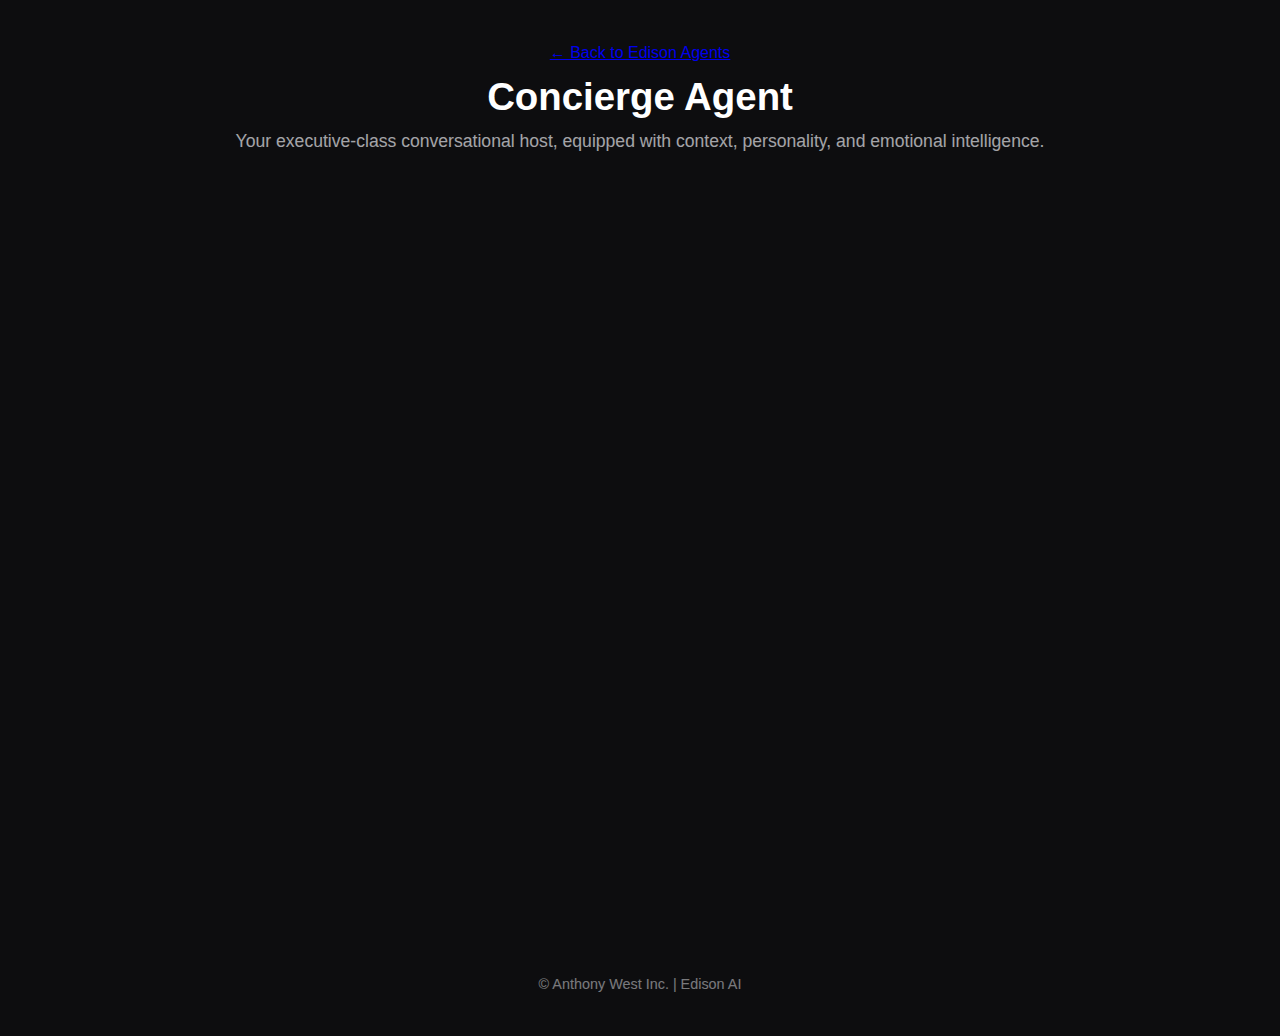
<file: agents/Concierge/index.html>
<!DOCTYPE html>
<html lang="en">
<head>
  <meta charset="UTF-8" />
  <title>Concierge Agent | Edison Agents</title>
  <meta name="viewport" content="width=device-width, initial-scale=1.0" />
  <link rel="stylesheet" href="../assets/css/style.css" />
</head>

<body>
  <header>
    <a href="../index.html">← Back to Edison Agents</a>
    <h1>Concierge Agent</h1>
    <p>Your executive-class conversational host, equipped with context, personality, and emotional intelligence.</p>
  </header>

  <main>
    <iframe
      src="https://elevenlabs.io/app/agents/talk-to/agent_8301k9164dcdfaysgc1sc5q6y1jp"
      style="width: 100%; height: 700px; border: none;"
      allow="microphone; clipboard-read; clipboard-write;">
    </iframe>
  </main>

  <footer>
    <p>© Anthony West Inc. | Edison AI</p>
  </footer>
</body>
</html>
</file>
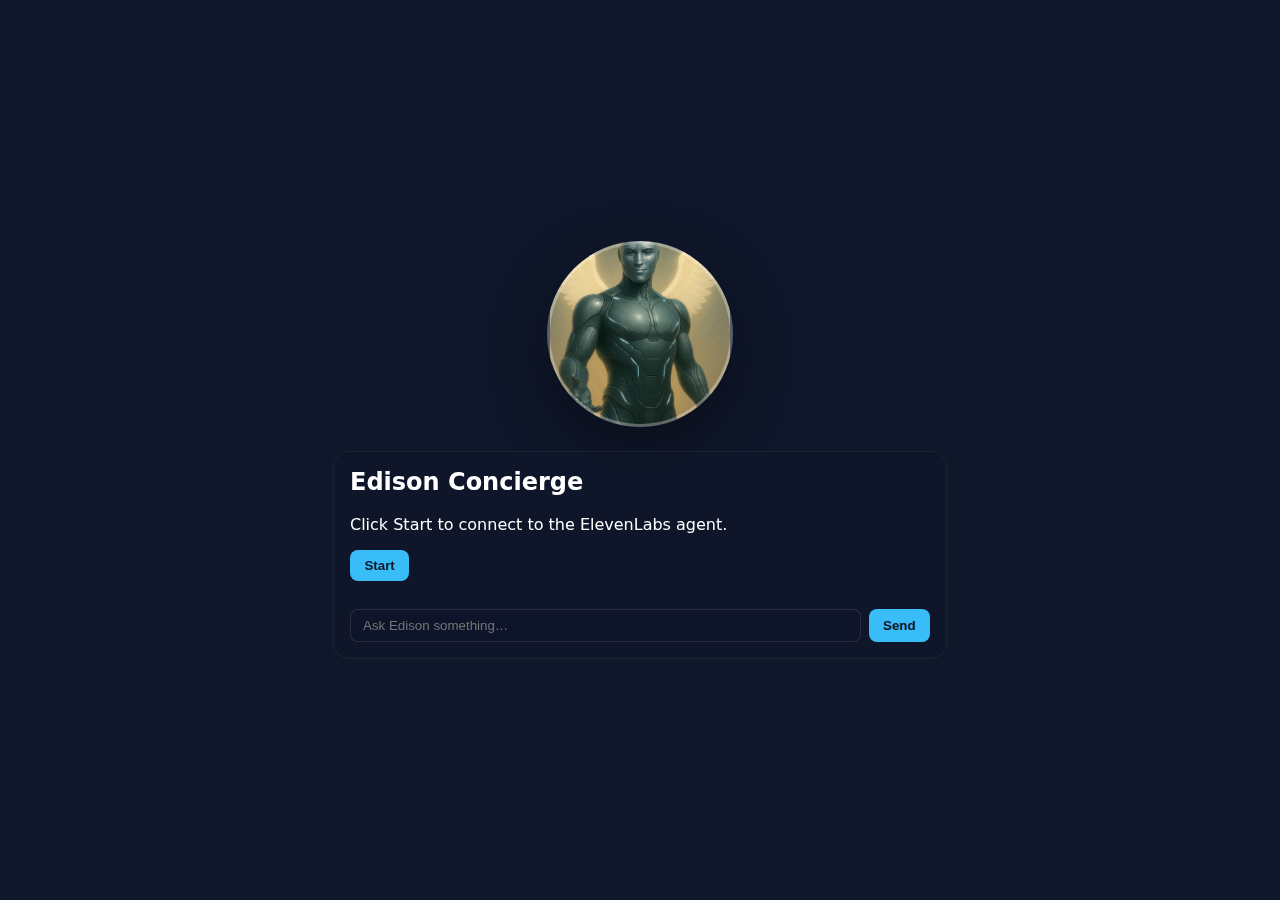
<file: agents/Edison/index.html>
<!DOCTYPE html>
<html lang="en">
<head>
  <meta charset="UTF-8" />
  <title>Edison Concierge</title>
  <meta name="viewport" content="width=device-width,initial-scale=1" />
  <style>
    body {
      margin: 0;
      background: #0f172a;
      color: #fff;
      font-family: system-ui, -apple-system, BlinkMacSystemFont, "Segoe UI", sans-serif;
      min-height: 100vh;
      display: flex;
      flex-direction: column;
      align-items: center;
      justify-content: center;
      gap: 1.5rem;
    }
    .avatar {
      width: 180px;
      height: 180px;
      border-radius: 9999px;
      background: url("../assets/Agents/Edison/00_Edison_Start_9-16.png") center/cover no-repeat;
      border: 3px solid rgba(255,255,255,0.3);
      box-shadow: 0 20px 60px rgba(0,0,0,0.4);
    }
    .card {
      background: rgba(15, 23, 42, 0.45);
      border: 1px solid rgba(255,255,255,0.05);
      border-radius: 1rem;
      padding: 1rem;
      width: min(580px, 92vw);
      backdrop-filter: blur(12px);
    }
    .row {
      display: flex;
      gap: .5rem;
      margin-top: .75rem;
    }
    input[type="text"] {
      flex: 1;
      padding: .5rem .75rem;
      border-radius: .5rem;
      border: 1px solid rgba(255,255,255,0.1);
      background: rgba(15, 23, 42, 0.3);
      color: #fff;
    }
    button {
      background: #38bdf8;
      border: none;
      color: #0f172a;
      font-weight: 600;
      border-radius: .5rem;
      padding: .5rem .9rem;
      cursor: pointer;
    }
    #messages {
      max-height: 240px;
      overflow-y: auto;
      font-size: .85rem;
      display: flex;
      flex-direction: column;
      gap: .35rem;
      margin-top: 1rem;
      white-space: pre-line;
    }
    .msg-user { color: #e2e8f0; }
    .msg-bot { color: #bae6fd; }
  </style>
</head>
<body>
  <div class="avatar" aria-label="Edison AI Avatar"></div>
  <div class="card">
    <h2 style="margin-top:0;">Edison Concierge</h2>
    <p id="status">Click Start to connect to the ElevenLabs agent.</p>
    <button id="startBtn">Start</button>

    <div id="messages" aria-live="polite"></div>

    <div class="row">
      <input id="userInput" type="text" placeholder="Ask Edison something…" />
      <button id="sendBtn">Send</button>
    </div>
  </div>

  <script>
    const AGENT_ID = "agent_0701k9c9w3hzfrht48vcjh62awk9";
    const WS_URL = `wss://api.elevenlabs.io/v1/convai/conversation?agent_id=${AGENT_ID}`;

    let ws = null;
    let audioCtx = null;
    let playing = false;
    const audioQueue = [];

    const statusEl = document.getElementById("status");
    const messagesEl = document.getElementById("messages");
    const userInput = document.getElementById("userInput");
    const sendBtn = document.getElementById("sendBtn");
    const startBtn = document.getElementById("startBtn");

    function addMsg(text, who = "bot") {
      const div = document.createElement("div");
      div.textContent = text;
      div.className = who === "user" ? "msg-user" : "msg-bot";
      messagesEl.appendChild(div);
      messagesEl.scrollTop = messagesEl.scrollHeight;
    }

    function base64ToArrayBuffer(base64) {
      const binaryString = atob(base64);
      const len = binaryString.length;
      const bytes = new Uint8Array(len);
      for (let i = 0; i < len; i++) bytes[i] = binaryString.charCodeAt(i);
      return bytes.buffer;
    }

    async function enqueueAudioFromBase64(b64) {
      if (!audioCtx) {
        audioCtx = new (window.AudioContext || window.webkitAudioContext)();
      } else if (audioCtx.state === "suspended") {
        await audioCtx.resume();
      }
      const arrayBuffer = base64ToArrayBuffer(b64);
      const audioBuffer = await audioCtx.decodeAudioData(arrayBuffer);
      audioQueue.push(audioBuffer);
      if (!playing) playNext();
    }

    function playNext() {
      if (audioQueue.length === 0) {
        playing = false;
        return;
      }
      playing = true;
      const buffer = audioQueue.shift();
      const source = audioCtx.createBufferSource();
      source.buffer = buffer;
      source.connect(audioCtx.destination);
      source.onended = () => playNext();
      source.start(0);
    }

    function connect() {
      ws = new WebSocket(WS_URL);

      ws.onopen = () => {
        statusEl.textContent = "Connected to ElevenLabs agent.";
        ws.send(JSON.stringify({
          type: "user_message",
          text: "You are Edison, the concierge AI. Greet the visitor warmly and invite them to ask a question."
        }));
      };

      ws.onmessage = async (event) => {
        const data = JSON.parse(event.data);

        if (data.type === "agent_response") {
          const text = data.agent_response_event?.agent_response;
          if (text) addMsg(text, "bot");
        }

        if (data.type === "audio") {
          const b64 = data.audio_event?.audio_base_64;
          if (b64) enqueueAudioFromBase64(b64);
        }

        if (data.type === "ping") {
          ws.send(JSON.stringify({
            type: "pong",
            event_id: data.ping_event.event_id
          }));
        }
      };

      ws.onclose = () => { statusEl.textContent = "Disconnected."; };
      ws.onerror = (err) => {
        console.error(err);
        statusEl.textContent = "Error connecting.";
      };
    }

    startBtn.addEventListener("click", async () => {
      if (!audioCtx) {
        audioCtx = new (window.AudioContext || window.webkitAudioContext)();
      } else if (audioCtx.state === "suspended") {
        await audioCtx.resume();
      }
      connect();
    });

    sendBtn.addEventListener("click", () => {
      const text = userInput.value.trim();
      if (!text) return;
      addMsg(text, "user");
      userInput.value = "";
      if (ws && ws.readyState === WebSocket.OPEN) {
        ws.send(JSON.stringify({ type: "user_message", text }));
      } else {
        addMsg("Not connected yet.", "bot");
      }
    });

    userInput.addEventListener("keydown", (e) => {
      if (e.key === "Enter") sendBtn.click();
    });
  </script>
</body>
</html>
</file>
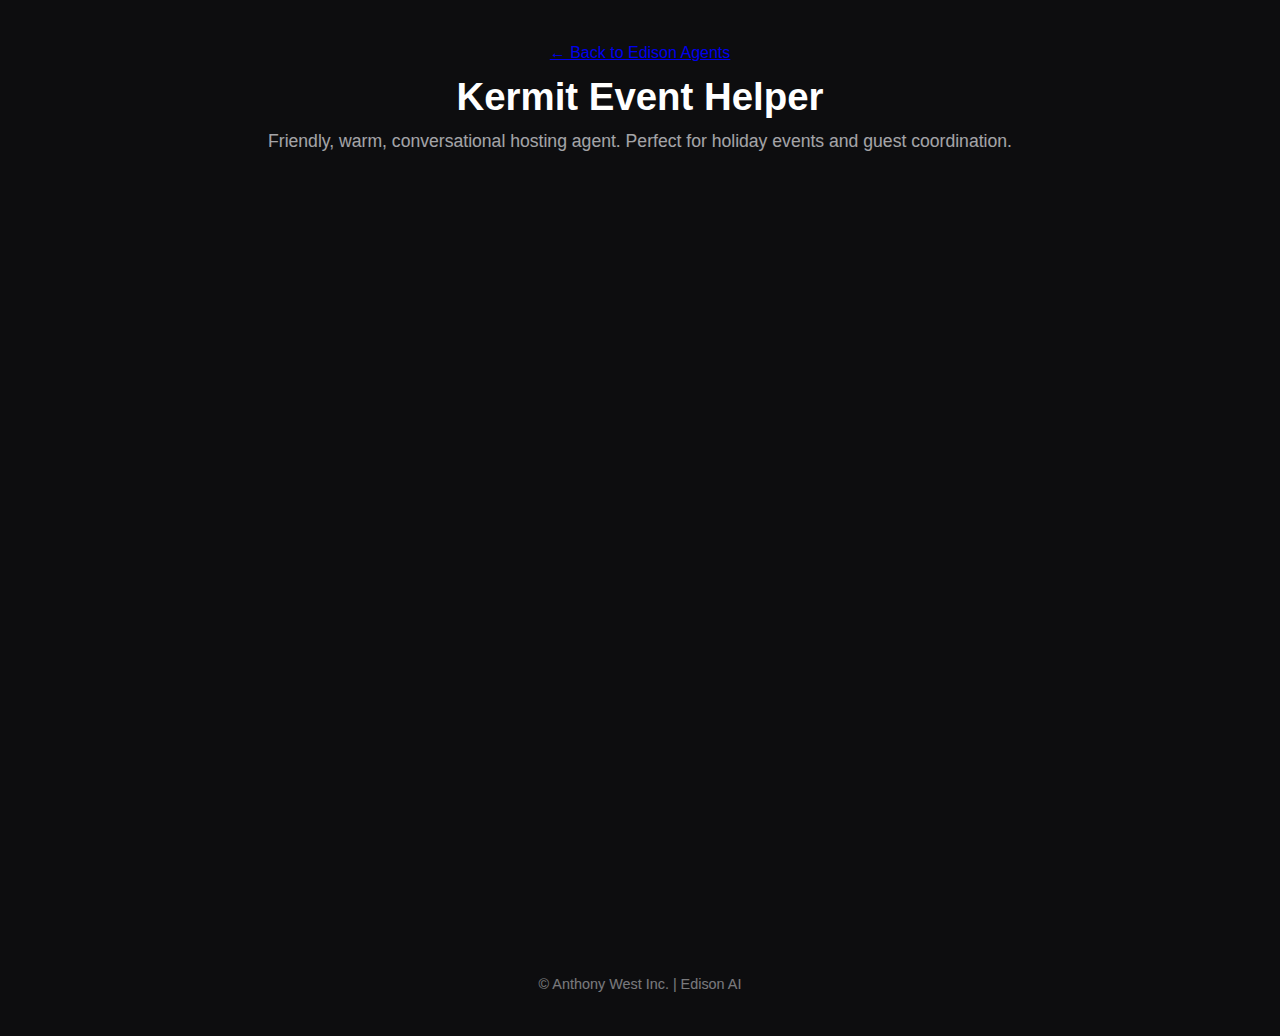
<file: agents/KermitEventHelper/index.html>
<!DOCTYPE html>
<html lang="en">
<head>
  <meta charset="UTF-8" />
  <title>Kermit Event Helper | Edison Agents</title>
  <meta name="viewport" content="width=device-width, initial-scale=1.0" />
  <link rel="stylesheet" href="../assets/css/style.css" />
</head>

<body>
  <header>
    <a href="../index.html">← Back to Edison Agents</a>
    <h1>Kermit Event Helper</h1>
    <p>Friendly, warm, conversational hosting agent. Perfect for holiday events and guest coordination.</p>
  </header>

  <main>
    <iframe
      src="https://elevenlabs.io/app/talk-to?agent_id=agent_6101kaz1dd7vedxbhapbxsp88mb8"
      style="width: 100%; height: 700px; border: none;"
      allow="microphone; clipboard-read; clipboard-write;">
    </iframe>
  </main>

  <footer>
    <p>© Anthony West Inc. | Edison AI</p>
  </footer>
</body>
</html>
</file>
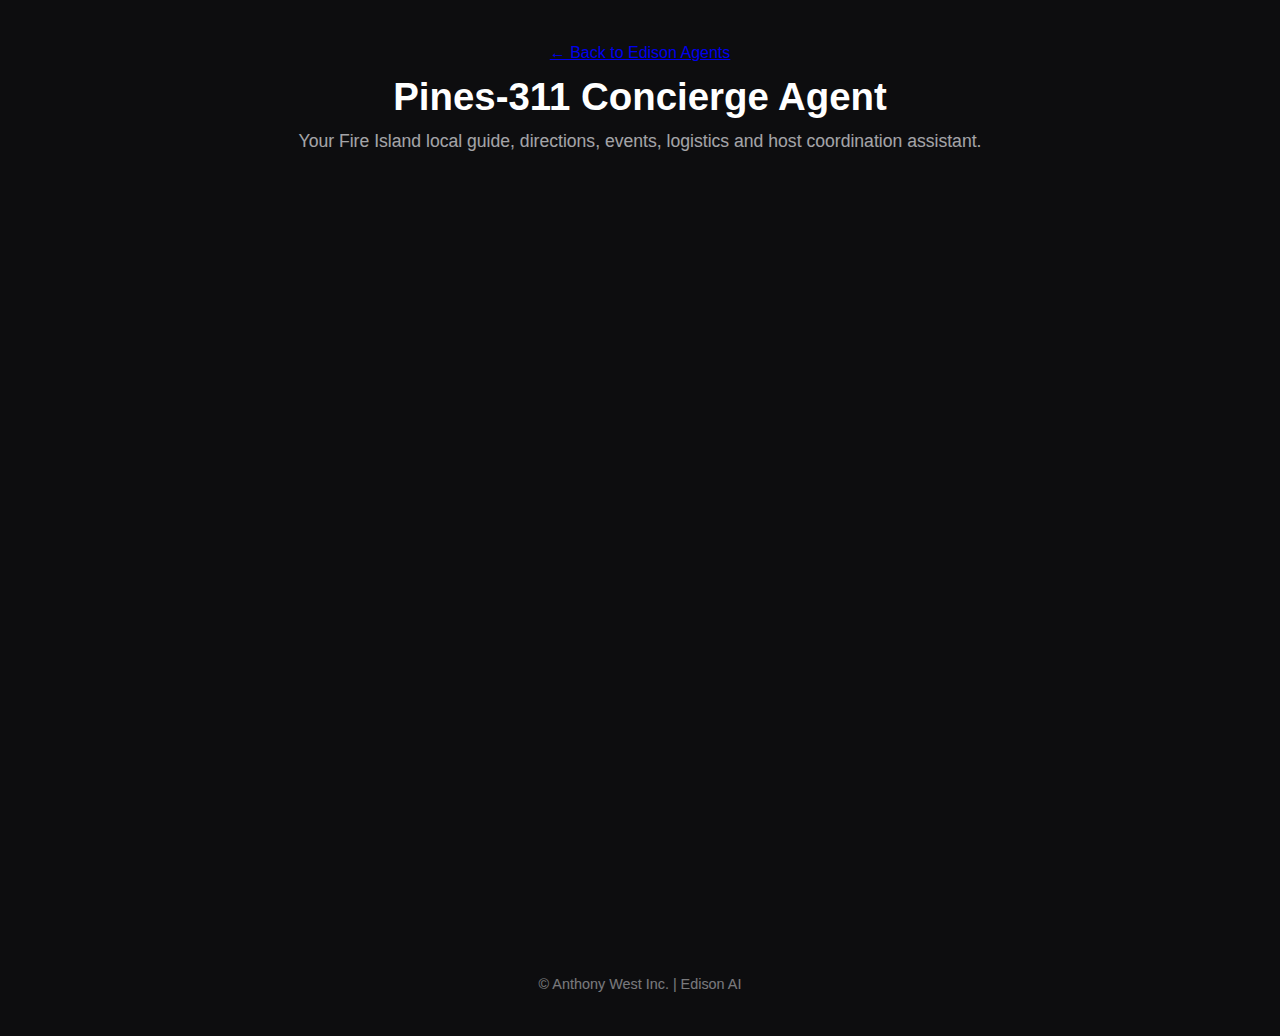
<file: agents/Pines311/index.html>
<!DOCTYPE html>
<html lang="en">
<head>
  <meta charset="UTF-8" />
  <title>Pines-311 Concierge Agent | Edison Agents</title>
  <meta name="viewport" content="width=device-width, initial-scale=1.0" />
  <link rel="stylesheet" href="../assets/css/style.css" />
</head>

<body>
  <header>
    <a href="../index.html">← Back to Edison Agents</a>
    <h1>Pines-311 Concierge Agent</h1>
    <p>Your Fire Island local guide, directions, events, logistics and host coordination assistant.</p>
  </header>

  <main>
    <iframe
      src="https://elevenlabs.io/app/agents/talk-to/agent_6101kaz1dd7vedxbhapbxsp88mb8"
      style="width: 100%; height: 700px; border: none;"
      allow="microphone; clipboard-read; clipboard-write;">
    </iframe>
  </main>

  <footer>
    <p>© Anthony West Inc. | Edison AI</p>
  </footer>
</body>
</html>
</file>
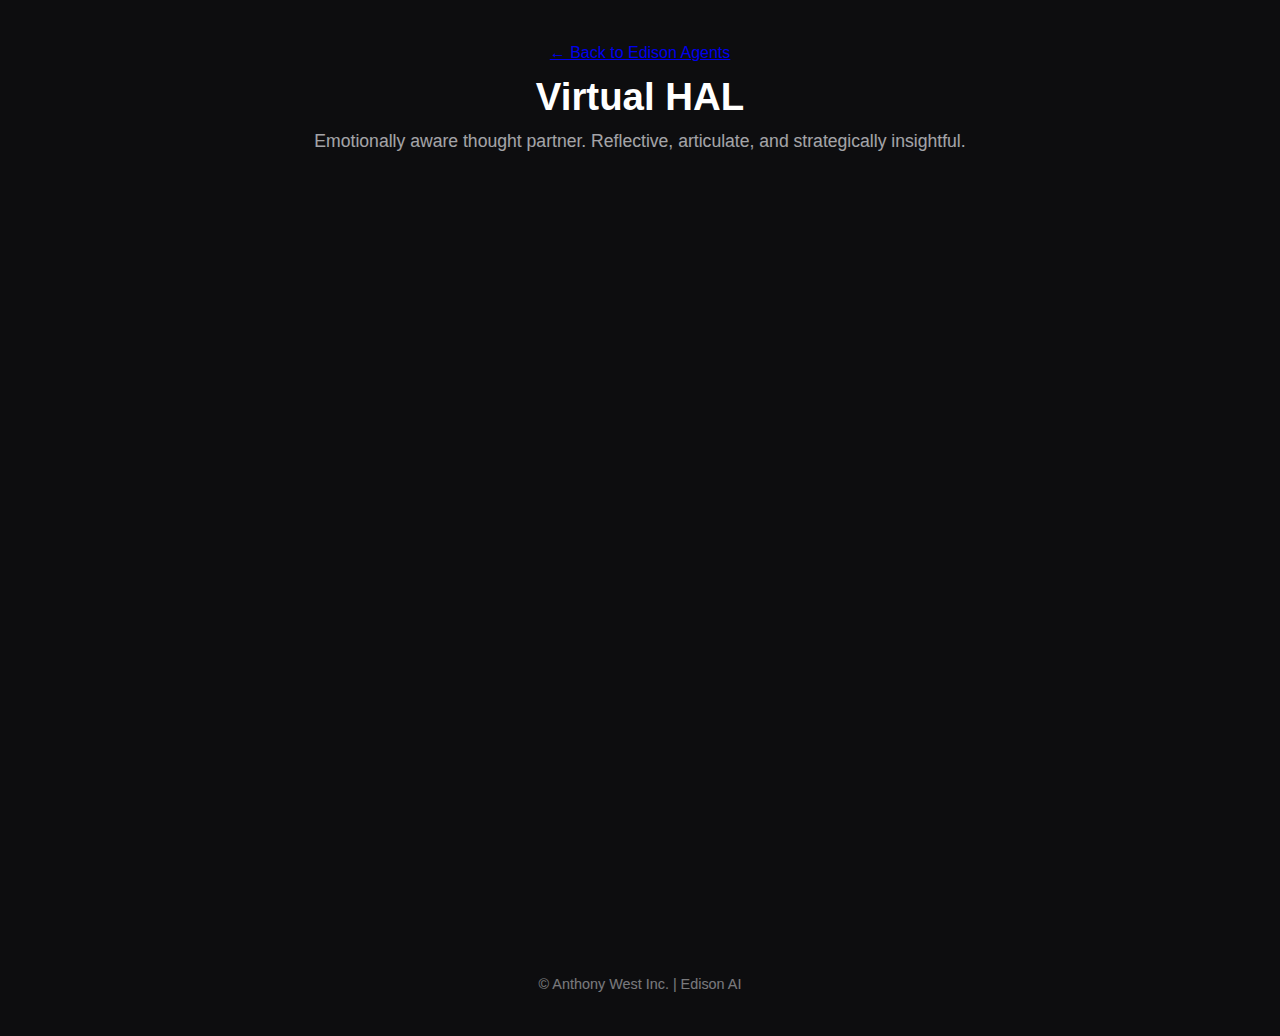
<file: agents/VirtualHal/index.html>
<!DOCTYPE html>
<html lang="en">
<head>
  <meta charset="UTF-8" />
  <title>Virtual HAL | Edison Agents</title>
  <meta name="viewport" content="width=device-width, initial-scale=1.0" />
  <link rel="stylesheet" href="../assets/css/style.css" />
</head>

<body>
  <header>
    <a href="../index.html">← Back to Edison Agents</a>
    <h1>Virtual HAL</h1>
    <p>Emotionally aware thought partner. Reflective, articulate, and strategically insightful.</p>
  </header>

  <main>
    <iframe
      src="https://elevenlabs.io/app/talk-to?agent_id=agent_0701k9c9w3hzfrht48vcjh62awk9"
      style="width: 100%; height: 700px; border: none;"
      allow="microphone; clipboard-read; clipboard-write;">
    </iframe>
  </main>

  <footer>
    <p>© Anthony West Inc. | Edison AI</p>
  </footer>
</body>
</html>
</file>
<file: agents/assets/css/style.css>
/* -------------------------------------------------
   Edison Agents — Global Styles
   Anthony West Inc © Edison AI
---------------------------------------------------*/

/* Reset */
* {
    margin: 0;
    padding: 0;
    box-sizing: border-box;
    font-family: "Inter", -apple-system, BlinkMacSystemFont, sans-serif;
}

/* Page Layout */
body {
    background: #0d0d0f;
    color: #e4e4e9;
    line-height: 1.6;
    padding: 40px 20px;
}

header {
    text-align: center;
    margin-bottom: 50px;
}

header h1 {
    font-size: 2.4rem;
    font-weight: 700;
    color: #ffffff;
}

header p {
    font-size: 1.1rem;
    opacity: 0.7;
}

/* Agent Grid */
.agent-grid {
    display: grid;
    grid-template-columns: repeat(auto-fit, minmax(260px, 1fr));
    gap: 25px;
    width: 100%;
    max-width: 1100px;
    margin: 0 auto;
    margin-top: 40px;
}

/* Agent Card */
.agent-card {
    display: block;
    padding: 25px;
    background: #1b1b1e;
    border: 1px solid #2d2d33;
    border-radius: 14px;
    text-decoration: none;
    color: #fff;
    transition: all 0.22s ease;
}

.agent-card:hover {
    background: #26262b;
    border-color: #7b5cff;
    transform: translateY(-4px);
    box-shadow: 0 0 22px rgba(123, 92, 255, 0.35);
}

/* Card Text */
.agent-card h2 {
    font-size: 1.4rem;
    margin-bottom: 8px;
    color: #dcdcff;
}

.agent-card p {
    font-size: 1rem;
    opacity: 0.85;
}

/* Footer */
footer {
    margin-top: 60px;
    text-align: center;
    opacity: 0.5;
    font-size: 0.9rem;
}

/* Responsive */
@media (max-width: 480px) {
    header h1 {
        font-size: 1.9rem;
    }
    .agent-card {
        padding: 20px;
    }
}
</file>
